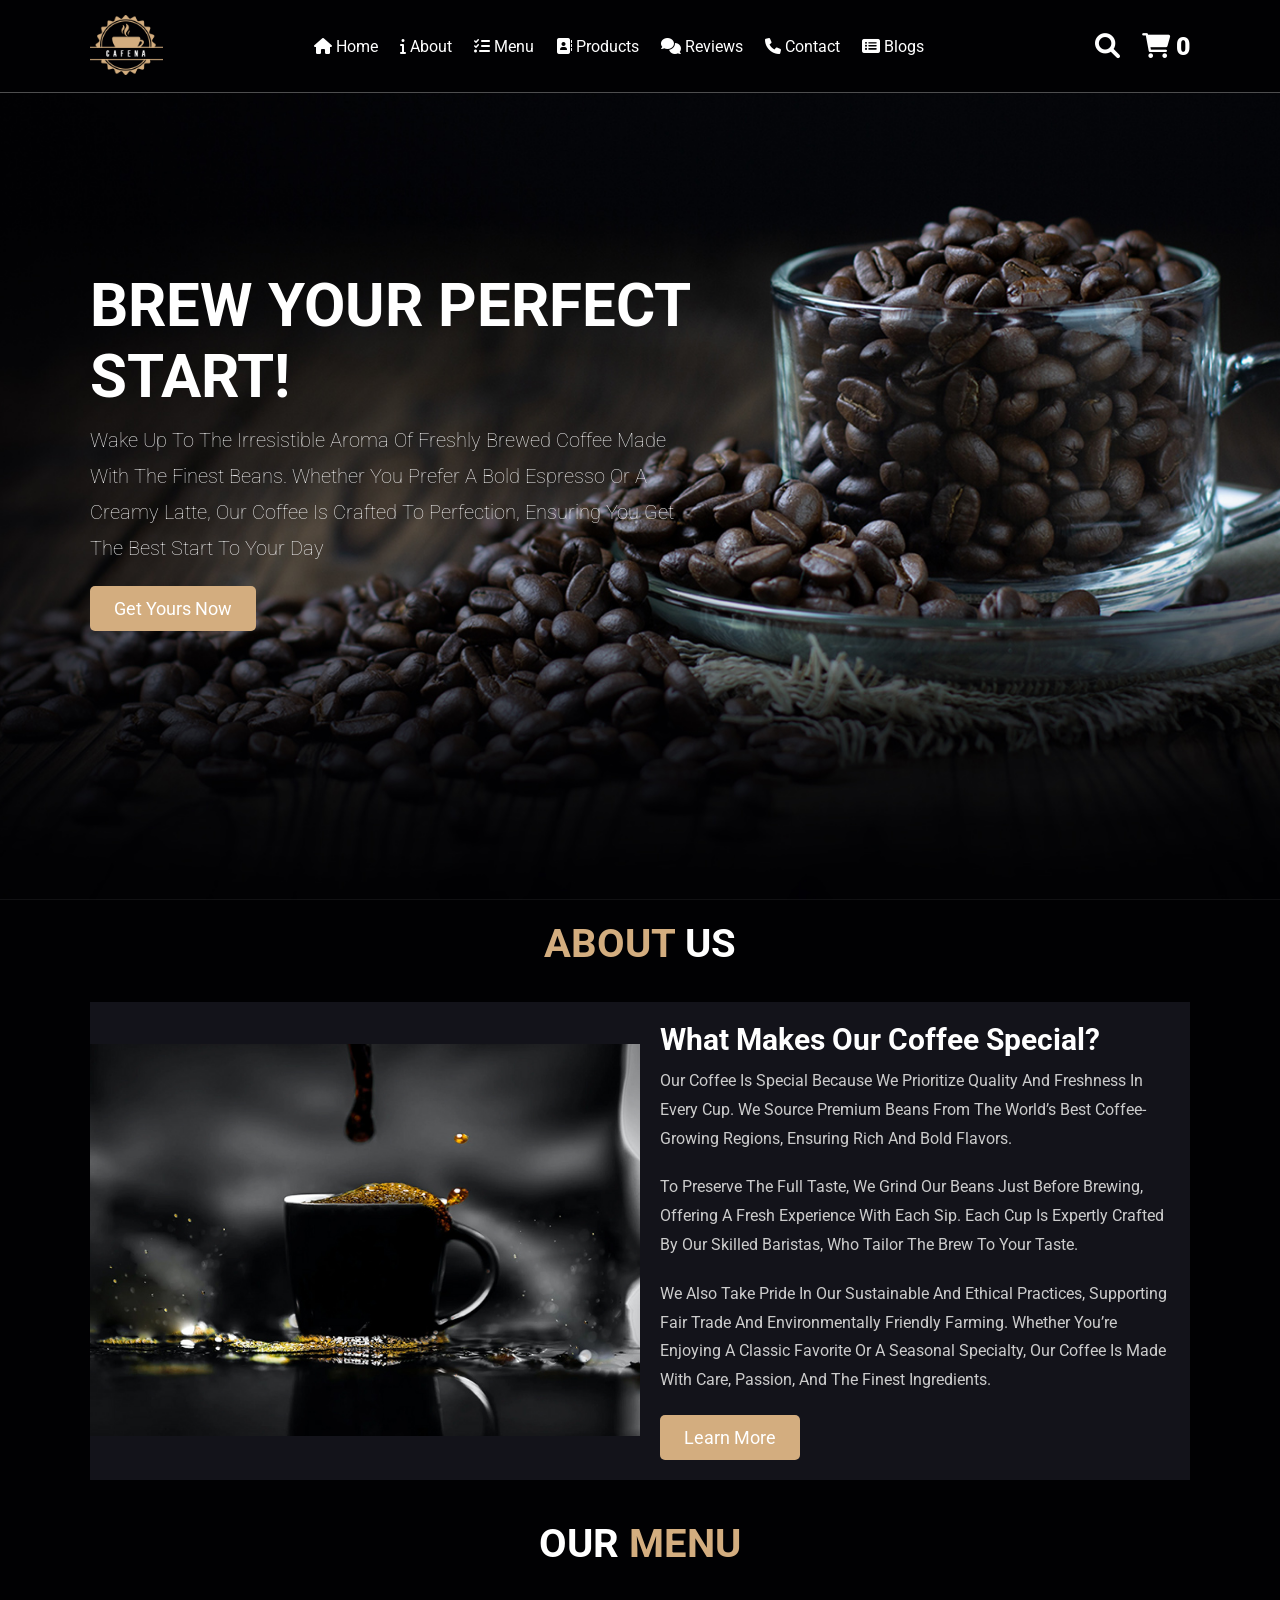
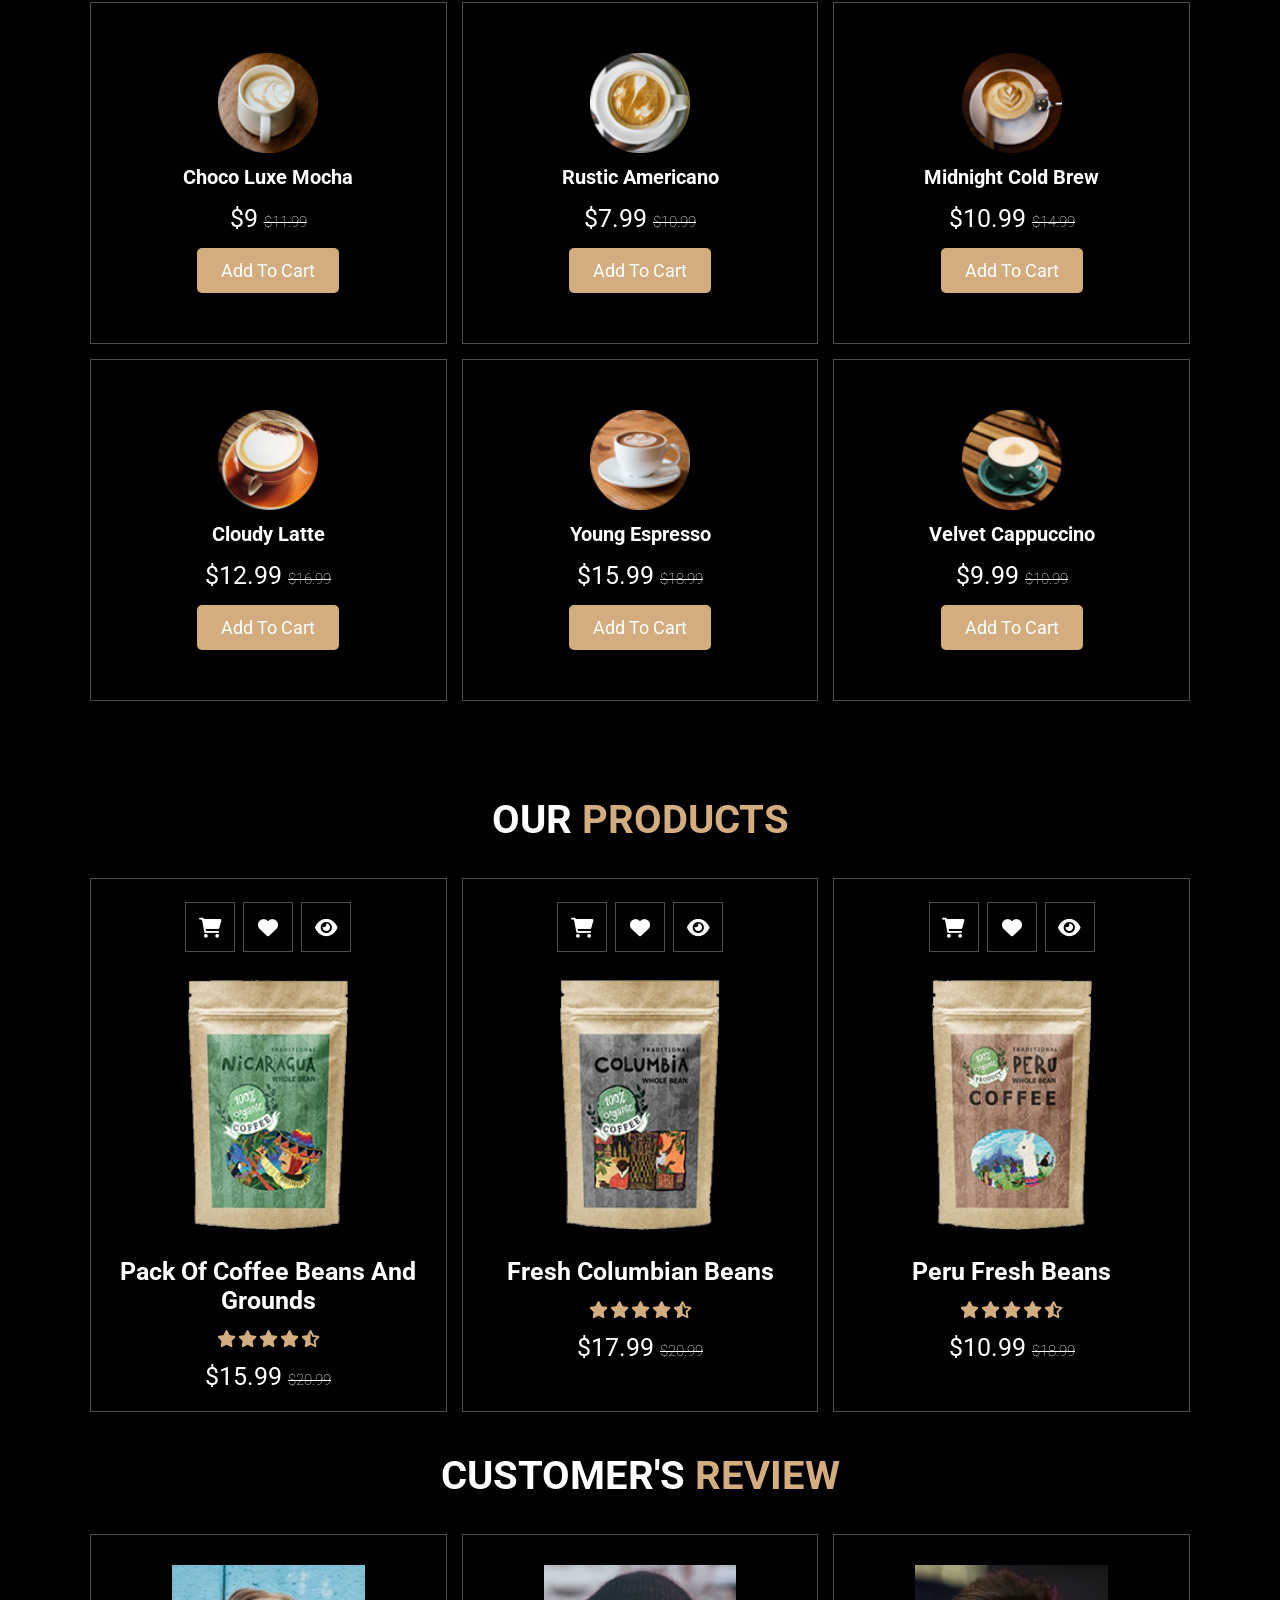
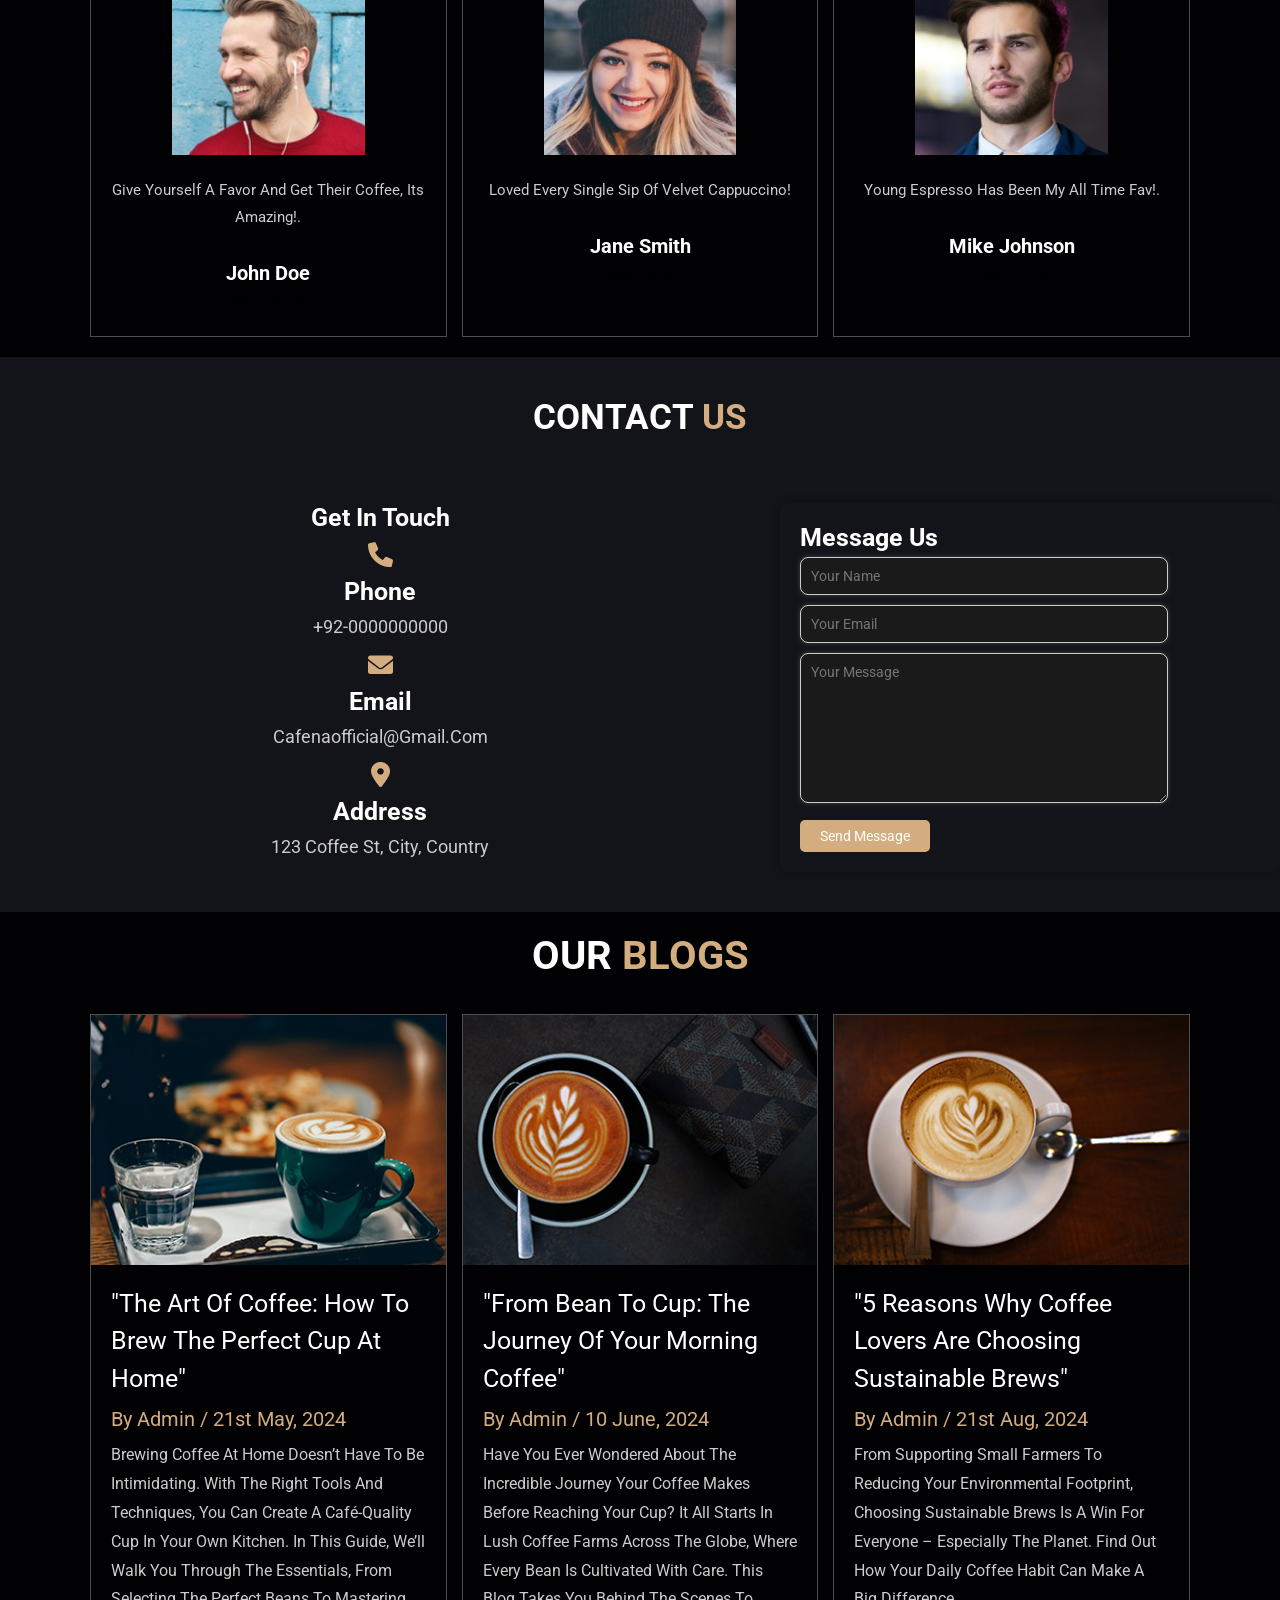
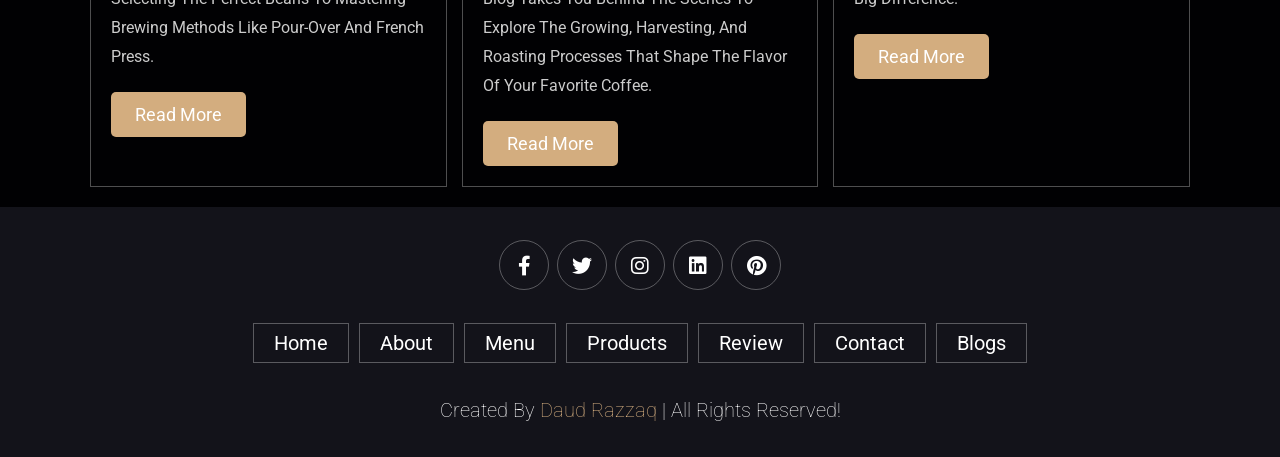
<file: Cafena Coffee Shop Website Code/index.html>
<!DOCTYPE html>
<html lang="en">
<head>
    <meta charset="UTF-8">
    <meta http-equiv="X-UA-Compatible" content="IE=edge">
    <meta name="viewport" content="width=device-width, initial-scale=1.0">
    <title>Coffee Shop Website Design</title>

    <!-- font awesome cdn link  -->
    <link rel="stylesheet" href="https://cdnjs.cloudflare.com/ajax/libs/font-awesome/5.15.4/css/all.min.css">
    <link rel="stylesheet" href="https://cdnjs.cloudflare.com/ajax/libs/font-awesome/6.0.0/css/all.min.css" integrity="sha512-9usAa10IRO0HhonpyAIVpjrylPvoDwiPUiKdWk5t3PyolY1cOd4DSE0Ga+ri4AuTroPR5aQvXU9xC6qOPnzFeg==" crossorigin="anonymous" referrerpolicy="no-referrer" />            
    <!-- custom css file link  -->
    <link rel="stylesheet" href="css/style.css">
</head>
<body>
    
<!-- header section starts  -->
<header class="header">
    <a href="#" class="logo">
        <img src="images/logo.png" alt="Coffee Shop Logo">
    </a>

    <nav class="navbar">
        <a href="#home"><i class='fa fa-home'></i> Home</a>
        <a href="#about"><i class='fa fa-info'></i> About</a>
        <a href="#menu"><i class='fa-solid fa-list-check'></i> Menu</a>
        <a href="#products"><i class='fa fa-address-book'></i> Products</a>
        <a href="#review"><i class='fa fa-comments'></i> Reviews</a>
        <a href="#contact"><i class='fa fa-phone'></i> Contact</a>
        <a href="#blogs"><i class='fa fa-list-alt'></i> Blogs</a>
    </nav>

    <div class="icons">
        <div class="fas fa-search" id="search-btn"></div>
        <div class="fas fa-shopping-cart" id="cart-btn">
            <span id="cart-count">0</span> <!-- Cart count -->
        </div>
        <div class="fas fa-bars" id="menu-btn"></div>
    </div>

    <div class="search-form">
        <input type="search" id="search-box" placeholder="Search here...">
        <label for="search-box" class="fas fa-search" id="search-btn"></label>
    </div>
    <div id="search-results" style="display: none;"></div>
    
    <div class="cart-items-container">
        <!-- Cart items will be dynamically added here -->
        <ul id="cart-items">
            <!-- Cart items will appear here dynamically -->
        </ul>
        <a href="#" class="btn" id="checkout-button">Checkout Now</a>
        <a href="#" id="clear-cart-button" class="btn">Clear Cart</a>

        <div id="checkout-message" class="checkout-message" style="margin-top: 10px;"></div>        <div id="undo-container" style="display: none;">
            <button class="btn undo-btn" onclick="undoLastAction()">Undo</button>
        </div>

    </div>

</header>

<!-- header section ends -->

<!-- Toast Notification -->
<div id="toast" style="display:none; position:fixed; font-size: 25px;bottom:20px; right:20px; background-color: #333; color: #fff; padding: 10px; border-radius: 5px;">
    Item added to cart!
</div>

<!-- home section starts  -->
<section class="home" id="home">
    <div class="content">
        <h3> Brew Your Perfect Start!</h3>
        <p>Wake up to the irresistible aroma of freshly brewed coffee made with the finest beans. Whether you prefer a bold espresso or a creamy latte, our coffee is crafted to perfection, ensuring you get the best start to your day</p>
        <a href="#" class="btn" onclick="scrollToMenu()">Get Yours Now</a>

<script>
    function scrollToMenu() {
        document.getElementById('menu').scrollIntoView({ behavior: 'smooth' });
    }
</script>
    </div>
</section>

<!-- home section ends -->

<!-- about section starts  -->

<section class="about" id="about">
    <h1 class="heading"> <span>About</span> Us </h1>
    <div class="row">
        <div class="image">
            <img src="images/about-img.jpeg" alt="About Us Image">
        </div>
        <div class="content">
            <h3>What Makes Our Coffee Special?</h3>
            <p>Our coffee is special because we prioritize quality and freshness in every cup. We source premium beans from the world’s best coffee-growing regions, ensuring rich and bold flavors.</p>
            <p>To preserve the full taste, we grind our beans just before brewing, offering a fresh experience with each sip. Each cup is expertly crafted by our skilled baristas, who tailor the brew to your taste.</p>
            <p>We also take pride in our sustainable and ethical practices, supporting fair trade and environmentally friendly farming. Whether you’re enjoying a classic favorite or a seasonal specialty, our coffee is made with care, passion, and the finest ingredients. </p>
            <a href="about.html" class="btn" onclick="window.location.href='about.html'; return false;">Learn More</a>
        </div>
    </div>
</section>

<!-- about section ends -->

<!-- menu section starts  -->

<section class="menu" id="menu">
    <h1 class="heading"> Our <span>Menu</span> </h1>

    <div class="box-container">
        <div class="box" id="choco-luxe-mocha">
            <img src="images/menu-1.png" alt="Choco Luxe Mocha">
            <h3>Choco Luxe Mocha</h3>
            <div class="price">$9 <span>$11.99</span></div>
            <a href="#" class="btn" onclick="addItemToCart('Choco Luxe Mocha', 9)">Add to Cart</a>
        </div>
    
        <div class="box" id="rustic-americano">
            <img src="images/menu-2.png" alt="Rustic Americano">
            <h3>Rustic Americano</h3>
            <div class="price">$7.99 <span>$10.99</span></div>
            <a href="#" class="btn" onclick="addItemToCart('Rustic Americano', 7.99)">Add to Cart</a>
        </div>
    
        <div class="box" id="midnight-cold-brew">
            <img src="images/menu-3.png" alt="Midnight Cold Brew">
            <h3>Midnight Cold Brew</h3>
            <div class="price">$10.99 <span>$14.99</span></div>
            <a href="#" class="btn" onclick="addItemToCart('Midnight Cold Brew', 10.99)">Add to Cart</a>
        </div>
    
        <div class="box" id="cloudy-latte">
            <img src="images/menu-4.png" alt="Cloudy Latte">
            <h3>Cloudy Latte</h3>
            <div class="price">$12.99 <span>$16.99</span></div>
            <a href="#" class="btn" onclick="addItemToCart('Cloudy Latte', 12.99)">Add to Cart</a>
        </div>
    
        <div class="box" id="young-espresso">
            <img src="images/menu-5.png" alt="Young Espresso">
            <h3>Young Espresso</h3>
            <div class="price">$15.99 <span>$18.99</span></div>
            <a href="#" class="btn" onclick="addItemToCart('Young Espresso', 15.99)">Add to Cart</a>
        </div>
    
        <div class="box" id="velvet-cappuccino">
            <img src="images/menu-6.png" alt="Velvet Cappuccino">
            <h3>Velvet Cappuccino</h3>
            <div class="price">$9.99 <span>$10.99</span></div>
            <a href="#" class="btn" onclick="addItemToCart('Velvet Cappuccino', 9.99)">Add to Cart</a>
        </div>
    
    </div>

    <!-- Cart Display in the Header -->
    <div id="cart-container">
        <h3>Cart:</h3>
        <ul id="cart-items">
            <!-- Cart items will appear here -->
        </ul>
        <div>Total: $<span id="totalPrice">0</span></div>
    </div>
</section>



<!-- menu section ends -->
<section class="products" id="products">
    <h1 class="heading"> Our <span>Products</span> </h1>
    <div class="box-container">
        <div class="box">
            <div class="icons">
                <a href="#" class="fas fa-shopping-cart"></a>
                <a href="#" class="fas fa-heart"></a>
                <a href="#" class="fas fa-eye"></a>
            </div>
            <div class="image">
                <img src="images/product-1.png" alt="Product 1">
            </div>
            <div class="content">
                <h3>Pack Of Coffee Beans and Grounds</h3>
                <div class="stars">
                    <i class="fas fa-star"></i>
                    <i class="fas fa-star"></i>
                    <i class="fas fa-star"></i>
                    <i class="fas fa-star"></i>
                    <i class="fas fa-star-half-alt"></i>
                </div>
                <div class="price">$15.99 <span>$20.99</span></div>
            </div>
        </div>

        <div class="box">
            <div class="icons">
                <a href="#" class="fas fa-shopping-cart"></a>
                <a href="#" class="fas fa-heart"></a>
                <a href="#" class="fas fa-eye"></a>
            </div>
            <div class="image">
                <img src="images/product-2.png" alt="Product 2">
            </div>
            <div class="content">
                <h3>Fresh Columbian Beans</h3>
                <div class="stars">
                    <i class="fas fa-star"></i>
                    <i class="fas fa-star"></i>
                    <i class="fas fa-star"></i>
                    <i class="fas fa-star"></i>
                    <i class="fas fa-star-half-alt"></i>
                </div>
                <div class="price">$17.99 <span>$20.99</span></div>
            </div>
        </div>

        <div class="box">
            <div class="icons">
                <a href="#" class="fas fa-shopping-cart"></a>
                <a href="#" class="fas fa-heart"></a>
                <a href="#" class="fas fa-eye"></a>
            </div>
            <div class="image">
                <img src="images/product-3.png" alt="Product 3">
            </div>
            <div class="content">
                <h3>Peru Fresh Beans</h3>
                <div class="stars">
                    <i class="fas fa-star"></i>
                    <i class="fas fa-star"></i>
                    <i class="fas fa-star"></i>
                    <i class="fas fa-star"></i>
                    <i class="fas fa-star-half-alt"></i>
                </div>
                <div class="price">$10.99 <span>$18.99</span></div>
            </div>
        </div>
    </div>
</section>
<!-- products section ends -->


<!-- review section starts  -->
<!-- review section starts  -->
<section class="review" id="review">
    <h1 class="heading"> Customer's <span>Review</span> </h1>
    <div class="box-container">
        <div class="box">
            <img src="images/pic-1.png" alt="Customer 1">
            <p>Give yourself a favor and get their coffee, Its amazing!.</p>
            <h3>John Doe</h3>
            <span>Happy Customer</span>
        </div>

        <div class="box">
            <img src="images/pic-2.png" alt="Customer 2">
            <p>Loved every single sip of Velvet Cappuccino!</p>
            <h3>Jane Smith</h3>
            <span>Happy Customer</span>
        </div>

        <div class="box">
            <img src="images/pic-3.png" alt="Customer 3">
            <p>Young Espresso has been my all time fav!.</p>
            <h3>Mike Johnson</h3>
            <span>Happy Customer</span>
        </div>
    </div>
</section>
<!-- review section ends -->

<!-- contact section starts -->
<section class="contact" id="contact">
    <h1 class="heading"> Contact <span>Us</span> </h1>
    <div class="row">
        <div class="info">
            <h3>Get in Touch</h3>
            
            <div class="box">
                <i class="fas fa-phone"></i>
                <h3>Phone</h3>
                <p>+92-0000000000</p>
            </div>
            <div class="box">
                <i class="fas fa-envelope"></i>
                <h3>Email</h3>
                <p>Cafenaofficial@gmail.com</p>
            </div>
            <div class="box">
                <i class="fas fa-map-marker-alt"></i>
                <h3>Address</h3>
                <p>123 Coffee St, City, Country</p>
            </div>
        </div>

        <form id="contactForm" action="">
            <h3>Message Us</h3>
            <input type="text" placeholder="Your Name" class="box" required>
            <input type="email" placeholder="Your Email" class="box" required>
            <textarea placeholder="Your Message" class="box" required></textarea>
            <input type="submit" value="Send Message" class="btn">
            <!-- Placeholder for confirmation message -->
        <p id="confirmationMessage" style="display: none;"></p>
        </form>
        
</section>
<!-- contact section ends -->

<!-- blogs section starts  -->

<section class="blogs" id="blogs">

    <h1 class="heading"> our <span>blogs</span> </h1>

    <div class="box-container">

        <div class="box">
            <div class="image">
                <img src="images/blog-1.jpeg" alt="error-message">
            </div>
            <div class="content">
                <a href="#" class="title">"The Art of Coffee: How to Brew the Perfect Cup at Home"</a>
                <span>by admin / 21st may, 2024</span>
                <p>Brewing coffee at home doesn’t have to be intimidating. With the right tools and techniques, you can create a café-quality cup in your own kitchen. In this guide, we’ll walk you through the essentials, from selecting the perfect beans to mastering brewing methods like pour-over and French press.</p>
                <a href="#" class="btn">read more</a>
            </div>
        </div>

        <div class="box">
            <div class="image">
                <img src="images/blog-2.jpeg" alt="error-message">
            </div>
            <div class="content">
                <a href="#" class="title">"From Bean to Cup: The Journey of Your Morning Coffee"</a>
                <span>by admin / 10 june, 2024</span>
                <p>Have you ever wondered about the incredible journey your coffee makes before reaching your cup? It all starts in lush coffee farms across the globe, where every bean is cultivated with care. This blog takes you behind the scenes to explore the growing, harvesting, and roasting processes that shape the flavor of your favorite coffee.</p>
                <a href="#" class="btn">read more</a>
            </div>
        </div>

        <div class="box">
            <div class="image">
                <img src="images/blog-3.jpeg" alt="error-message">
            </div>
            <div class="content">
                <a href="#" class="title">"5 Reasons Why Coffee Lovers Are Choosing Sustainable Brews"</a>
                <span>by admin / 21st Aug, 2024</span>
                <p>From supporting small farmers to reducing your environmental footprint, choosing sustainable brews is a win for everyone – especially the planet. Find out how your daily coffee habit can make a big difference.</p>
                <a href="#" class="btn">read more</a>
            </div>
        </div>

    </div>

</section>

<!-- blogs section ends -->

<!-- footer section starts  -->

<section class="footer">

    <div class="share">
        <a href="#" class="fab fa-facebook-f"></a>
        <a href="#" class="fab fa-twitter"></a>
        <a href="#" class="fab fa-instagram"></a>
        <a href="#" class="fab fa-linkedin"></a>
        <a href="#" class="fab fa-pinterest"></a>
    </div>

    <div class="links">
        <a href="#">home</a>
        <a href="#">about</a>
        <a href="#">menu</a>
        <a href="#">products</a>
        <a href="#">review</a>
        <a href="#">contact</a>
        <a href="#">blogs</a>
    </div>

        <div class="credit"> Created by <span>Daud Razzaq</span> | All rights reserved! </div>
    </footer>
    <!-- footer section ends -->
    
    <script src="js/script.js"></script>
</body>
    </html>

















    <script src="js/script.js"></script>
    <script>
       // Initialize an empty cart if no data exists in localStorage
let cart = JSON.parse(localStorage.getItem('cart')) || [];
let totalPrice = parseFloat(localStorage.getItem('totalPrice')) || 0;

// Variable to store the last added item
let lastAddedItem = null; 

// Function to add item to the cart
function addItemToCart(itemName, itemPrice) {
    var userConfirmed = window.confirm('Do you wish to add this item to the cart?');

    if (userConfirmed) {
        // Add the item to the cart array
        cart.push({ name: itemName, price: itemPrice });
        totalPrice += itemPrice; // Add the price to the total price

        // Store the last added item
        lastAddedItem = { name: itemName, price: itemPrice };

        // Save updated cart and totalPrice in localStorage
        localStorage.setItem('cart', JSON.stringify(cart));
        localStorage.setItem('totalPrice', totalPrice);

        // Update the cart display
        updateCartDisplay();

        // Show toast notification
        showToast('Item added to cart!');

        // Show Undo option
        showUndoOption();
    } else {
        console.log('Item not added to cart.');
    }
}

function undoLastAction() {
    if (lastAddedItem) {
        // Remove the last added item from the cart
        cart.pop(); // Remove the last item
        totalPrice -= lastAddedItem.price; // Subtract the price from total

        // Clear the last added item
        lastAddedItem = null;

        // Update localStorage
        localStorage.setItem('cart', JSON.stringify(cart));
        localStorage.setItem('totalPrice', totalPrice);

        // Update the cart display
        updateCartDisplay();

        alert('Last action undone.');
    }
}

function showUndoOption() {
    const undoContainer = document.getElementById('undo-container');
    undoContainer.style.display = 'block';

    // Hide the undo option after a few seconds
    setTimeout(() => {
        undoContainer.style.display = 'none';
    }, 5000); // Show for 5 seconds
}

// Function to update the cart display in the header
function updateCartDisplay() {
    let cartItemsList = document.getElementById('cart-items');
    let totalPriceElement = document.getElementById('totalPrice');
    let cartCountElement = document.getElementById('cart-count'); // Get the cart count element
    
    // Clear previous items
    cartItemsList.innerHTML = '';

    // Add each item in the cart to the display
    cart.forEach(item => {
        let listItem = document.createElement('li');
        listItem.textContent = `${item.name} - $${item.price}`;
        cartItemsList.appendChild(listItem);
    });

    // Update the total price
    totalPriceElement.textContent = totalPrice.toFixed(2);

    // Update the cart count
    cartCountElement.textContent = cart.length; // Update the cart count
}

// Function to show toast notification
function showToast(message) {
    const toast = document.getElementById('toast');
    toast.textContent = message; // Set dynamic message
    toast.style.display = 'block';

    // Hide toast after 3 seconds
    setTimeout(() => {
        toast.style.display = 'none';
    }, 3000);
}

// Function to handle Checkout button click
function handleCheckout() {
    if (cart.length === 0) {
        alert('Your cart is empty. Please add items to the cart.');
    } else {
        // Calculate total price for checkout
        let checkoutTotal = cart.reduce((sum, item) => sum + item.price, 0);
        
        // Update the cart display with checkout information
        const checkoutMessage = `Your total is: $${checkoutTotal.toFixed(2)}`;
        document.getElementById('checkout-message').textContent = checkoutMessage;

console.log('Checkout total:', checkoutTotal.toFixed(2));
}
}

// Function to clear the cart
function clearCart() {
// Empty the cart array and reset total price
cart = [];
totalPrice = 0;

// Update localStorage
localStorage.setItem('cart', JSON.stringify(cart));
localStorage.setItem('totalPrice', totalPrice);

// Update the UI
updateCartDisplay();
resetCheckout(); // Reset the checkout message
alert('Your cart has been cleared.');
}

// Function to reset the checkout message
function resetCheckout() {
document.getElementById('checkout-message').textContent = 'Your total is: $0.00'; // Reset the checkout message
}

// Call updateCartDisplay on page load to show cart items from localStorage
window.onload = updateCartDisplay;

// Bind the checkout function to the button
document.getElementById('checkout-button').addEventListener('click', handleCheckout);

// Bind the clear cart functionality to the clear cart button
document.getElementById('clear-cart-button').addEventListener('click', clearCart);
        
        </script>
        
<script>
    function validateEmail() {
      var emailInput = document.getElementById("signupemail");
      var emailValue = emailInput.value.trim();
      var emailPattern = /^[^\s@]+@[^\s@]+\.[^\s@]+$/;

      if (emailPattern.test(emailValue)) {
        emailInput.classList.remove("error");
        emailInput.classList.add("success");
        document.getElementById("email-error").textContent = "";
      } else {
        emailInput.classList.remove("success");
        emailInput.classList.add("error");
        document.getElementById("email-error").textContent = "Invalid email format.";
      }
    }

    function validatePhone() {
        var phoneInput = document.getElementById("phone");
        var phoneValue = phoneInput.value.trim();
        var phonePattern = /^03\d{9}$/; // Regular expression for Pakistani phone number pattern

        if (phonePattern.test(phoneValue)) {
            phoneInput.classList.remove("error");
            document.getElementById("phone-error").textContent = "";
        } else {
            phoneInput.classList.add("error");
            document.getElementById("phone-error").textContent = "Invalid phone number format (11 digits required, starting with '03').";
        }
    }</script>


</body>
</html>
</file>
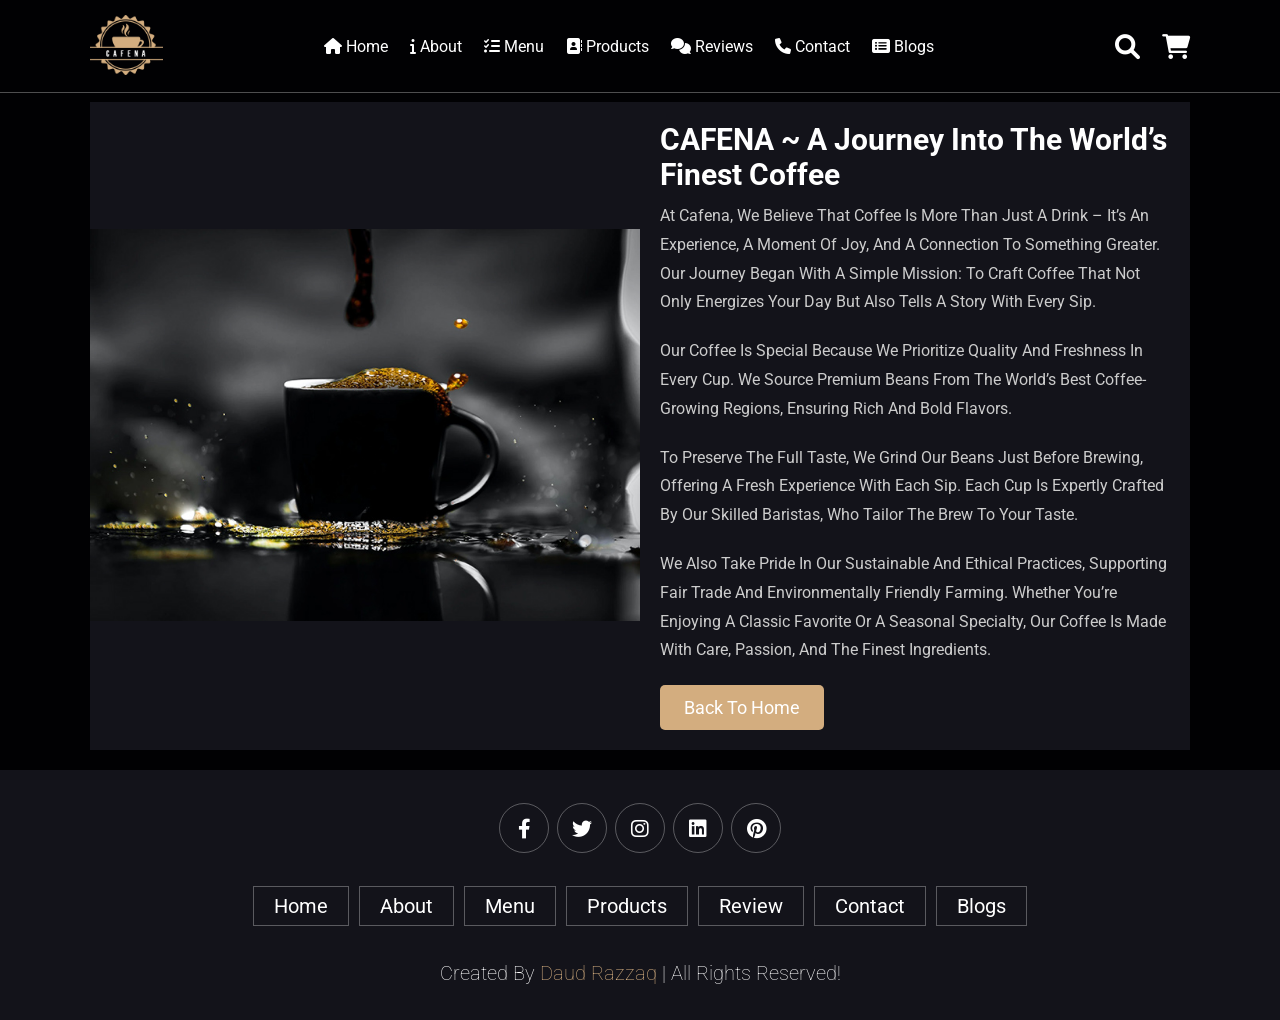
<file: Cafena Coffee Shop Website Code/about.html>
<!DOCTYPE html>
<html lang="en">
<head>
  
   
            <meta charset="UTF-8">
            <meta name="viewport" content="width=device-width, initial-scale=1.0">
            <title>What Makes Our Coffee Special - Learn More</title>
    
        <!-- font awesome cdn link  -->
        <link rel="stylesheet" href="https://cdnjs.cloudflare.com/ajax/libs/font-awesome/5.15.4/css/all.min.css">
        <link rel="stylesheet" href="https://cdnjs.cloudflare.com/ajax/libs/font-awesome/6.0.0/css/all.min.css" integrity="sha512-9usAa10IRO0HhonpyAIVpjrylPvoDwiPUiKdWk5t3PyolY1cOd4DSE0Ga+ri4AuTroPR5aQvXU9xC6qOPnzFeg==" crossorigin="anonymous" referrerpolicy="no-referrer" />            
        <!-- custom css file link  -->
        <link rel="stylesheet" href="css/style.css">

</head>
<body>
    <!-- Include header for consistency -->
    <!-- header section starts  -->
<header class="header">
    <a href="#" class="logo">
        <img src="images/logo.png" alt="Coffee Shop Logo">
    </a>

    <nav class="navbar">
        <a href="#home"><i class='fa fa-home'></i> Home</a>
        <a href="#about"><i class='fa fa-info'></i> About</a>
        <a href="#menu"><i class='fa-solid fa-list-check'></i> Menu</a>
        <a href="#products"><i class='fa fa-address-book'></i> Products</a>
        <a href="#review"><i class='fa fa-comments'></i> Reviews</a>
        <a href="#contact"><i class='fa fa-phone'></i> Contact</a>
        <a href="#blogs"><i class='fa fa-list-alt'></i> Blogs</a>
    </nav>

    <div class="icons">
        <div class="fas fa-search" id="search-btn"></div>
        <div class="fas fa-shopping-cart" id="cart-btn"></div>
        <div class="fas fa-bars" id="menu-btn"></div>
    </div>

    <div class="search-form">
        <input type="search" id="search-box" placeholder="Search here...">
        <label for="search-box" class="fas fa-search"></label>
    </div>
    <div class="cart-items-container">
        <!-- Cart items will be dynamically added here -->
        <ul id="cart-items">
            <!-- Cart items will appear here dynamically -->
        </ul>
        <a href="#" class="btn" id="checkout-button">Checkout Now</a>
        <a href="#" id="clear-cart-button" class="btn">Clear Cart</a>

    </div>

</header>

<!-- header section ends -->

<section class="about" id="about">
    <h1 class="heading"> <span>About</span> Us </h1>
    <div class="row">
        <div class="image">
            <img src="images/about-img.jpeg" alt="About Us Image">
        </div>
        <div class="content">
            <h3>CAFENA ~ A Journey Into the World’s Finest Coffee</h3>
            <P>At Cafena, we believe that coffee is more than just a drink – it’s an experience, a moment of joy, and a connection to something greater. Our journey began with a simple mission: to craft coffee that not only energizes your day but also tells a story with every sip.</P>
            <p>Our coffee is special because we prioritize quality and freshness in every cup. We source premium beans from the world’s best coffee-growing regions, ensuring rich and bold flavors.</p>
            <p>To preserve the full taste, we grind our beans just before brewing, offering a fresh experience with each sip. Each cup is expertly crafted by our skilled baristas, who tailor the brew to your taste.</p>
            <p>We also take pride in our sustainable and ethical practices, supporting fair trade and environmentally friendly farming. Whether you’re enjoying a classic favorite or a seasonal specialty, our coffee is made with care, passion, and the finest ingredients. </p>
            <a href="index.html" class="btn">Back to Home</a>
        </div>
    </div>
</section>
    <footer>
        <!-- footer section starts  -->

<section class="footer">

    <div class="share">
        <a href="#" class="fab fa-facebook-f"></a>
        <a href="#" class="fab fa-twitter"></a>
        <a href="#" class="fab fa-instagram"></a>
        <a href="#" class="fab fa-linkedin"></a>
        <a href="#" class="fab fa-pinterest"></a>
    </div>

    <div class="links">
        <a href="#">home</a>
        <a href="#">about</a>
        <a href="#">menu</a>
        <a href="#">products</a>
        <a href="#">review</a>
        <a href="#">contact</a>
        <a href="#">blogs</a>
    </div>

        <div class="credit"> Created by <span>Daud Razzaq</span> | All rights reserved! </div>
    </footer>
    <!-- footer section ends -->
    
</body>
</html>
<script src="js/script.js"></script>
</file>
<file: Cafena Coffee Shop Website Code/css/style.css>
@import url('https://fonts.googleapis.com/css2?family=Roboto:wght@100;300;400;500;700&display=swap');

:root{
    --main-color:#d3ad7f;
    --black:#13131a;
    --bg:#010103;
    --border:.1rem solid rgba(255,255,255,.3);
}

*{
    font-family: 'Roboto', sans-serif;
    margin:0; padding:0;
    box-sizing: border-box;
    outline: none; border:none;
    text-decoration: none;
    text-transform: capitalize;
    transition: .2s linear;
}

html{
    font-size: 62.5%;
    overflow-x: hidden;
    scroll-padding-top: 9rem;
    scroll-behavior: smooth;
}

html::-webkit-scrollbar{
    width: .8rem;
}

html::-webkit-scrollbar-track{
    background: transparent;
}

html::-webkit-scrollbar-thumb{
    background: #fff;
    border-radius: 5rem;
}

body{
    background: var(--bg);
}

section{
    padding:2rem 7%;
}

.heading{
    text-align: center;
    color:#fff;
    text-transform: uppercase;
    padding-bottom: 3.5rem;
    font-size: 4rem;
}

.heading span{
    color:var(--main-color);
    text-transform: uppercase;
}

.btn{
    margin-top: 1rem;
    display: inline-block;
    padding:.9rem 3rem;
    font-size: 1.7rem;
    color:#fff;
    background: var(--main-color);
    cursor: pointer;
}

.btn:hover{
    letter-spacing: .2rem;
}

.header{
    background: var(--bg);
    display: flex;
    align-items: center;
    justify-content: space-between;
    padding:1.5rem 7%;
    border-bottom: var(--border);
    position: fixed;
    top:0; left: 0; right: 0;
    z-index: 1000;
}

.header .logo img{
    height: 6rem;
}

.header .navbar a{
    margin:0 1rem;
    font-size: 1.6rem;
    color:#fff;
}

.header .navbar a:hover{
    color:var(--main-color);
    border-bottom: .1rem solid var(--main-color);
    padding-bottom: .5rem;
}

.header .icons div{
    color:#fff;
    cursor: pointer;
    font-size: 2.5rem;
    margin-left: 2rem;
}

.header .icons div:hover{
    color:var(--main-color);
}

#menu-btn{
    display: none;
}

.header .search-form{
    position: absolute;
    top:115%; right: 7%;
    background: #fff;
    width: 50rem;
    height: 5rem;
    display: flex;
    align-items: center;
    transform: scaleY(0);
    transform-origin: top;
}

.header .search-form.active{
    transform: scaleY(1);
}

.header .search-form input{
    height: 100%;
    width: 100%;
    font-size: 1.6rem;
    color:var(--black);
    padding:1rem;
    text-transform: none;
}

.header .search-form label{
    cursor: pointer;
    font-size: 2.2rem;
    margin-right: 1.5rem;
    color:var(--black);
}

.header .search-form label:hover{
    color:var(--main-color);
}

.header .cart-items-container{
    position: absolute;
    top:100%; right: -100%;
    height: calc(100vh - 9.5rem);
    width: 35rem;
    background: #fff;
    padding:0 1.5rem;
}

.header .cart-items-container.active{
    right: 0;
}

.header .cart-items-container .cart-item{
    position: relative;
    margin:2rem 0;
    display: flex;
    align-items: center;
    gap:1.5rem;
}

.header .cart-items-container .cart-item .fa-times{
    position: absolute;
    top:1rem; right: 1rem;
    font-size: 2rem;
    cursor: pointer;
    color: var(--black);
}

.header .cart-items-container .cart-item .fa-times:hover{
    color:var(--main-color);
}

.header .cart-items-container .cart-item img{
    height: 7rem;
}

.header .cart-items-container .cart-item .content h3{
    font-size: 2rem;
    color:var(--black);
    padding-bottom: .5rem;
}

.header .cart-items-container .cart-item .content .price{
    font-size: 1.5rem;
    color:var(--main-color);
}

.header .cart-items-container .btn{
    width: 100%;
    text-align: center;
}

.home{
    min-height: 100vh;
    display: flex;
    align-items: center;
    background:url(../images/home-img.jpeg) no-repeat;
    background-size: cover;
    background-position: center;
}

.home .content{
    max-width: 60rem;
}

.home .content h3{
    font-size: 6rem;
    text-transform: uppercase;
    color:#fff;
}

.home .content p{
    font-size: 2rem;
    font-weight: lighter;
    line-height: 1.8;
    padding:1rem 0;
    color:#eee;
}

.about .row{
    display: flex;
    align-items: center;
    background:var(--black);
    flex-wrap: wrap;
}

.about .row .image{
    flex:1 1 45rem;
}

.about .row .image img{
    width: 100%;
}
.about .row .content{
    flex:1 1 45rem;
    padding:2rem;
}

.about .row .content h3{
    font-size: 3rem;
    color:#fff;
}

.about .row .content p{
    font-size: 1.6rem;
    color:#ccc;
    padding:1rem 0;
    line-height: 1.8;
}

.menu .box-container{
    display: grid;
    grid-template-columns: repeat(auto-fit, minmax(30rem, 1fr));
    gap:1.5rem;
}
.error-message {
    color: red;
    font-size: 14px;
    margin-top: 5px;
  }
.menu .box-container .box{
    padding:5rem;
    text-align: center;
    border:var(--border);    
}

.menu .box-container .box img{
    height: 10rem;
}

.menu .box-container .box h3{
    color: #fff;
    font-size: 2rem;
    padding:1rem 0;
}

.menu .box-container .box .price{
    color: #fff;
    font-size: 2.5rem;
    padding:.5rem 0;
}

.menu .box-container .box .price span{
    font-size: 1.5rem;
    text-decoration: line-through;
    font-weight: lighter;
}

.menu .box-container .box:hover{
    background:#fff;
}

.menu .box-container .box:hover > *{
    color:var(--black);
}

.products .box-container{
    display: grid;
    grid-template-columns: repeat(auto-fit, minmax(30rem, 1fr));
    gap:1.5rem;
}

.products .box-container .box{
    text-align: center;
    border:var(--border);
    padding: 2rem;
}

.products .box-container .box .icons a{
    height: 5rem;
    width: 5rem;
    line-height: 5rem;
    font-size: 2rem;
    border:var(--border);
    color:#fff;
    margin:.3rem;
}

.products .box-container .box .icons a:hover{
    background:var(--main-color);
}

.products .box-container .box .image{
    padding: 2.5rem 0;
}

.products .box-container .box .image img{
    height: 25rem;
}

.products .box-container .box .content h3{
    color:#fff;
    font-size: 2.5rem;
}

.products .box-container .box .content .stars{
    padding: 1.5rem;
}

.products .box-container .box .content .stars i{
    font-size: 1.7rem;
    color: var(--main-color);
}

.products .box-container .box .content .price{
    color:#fff;
    font-size: 2.5rem;
}

.products .box-container .box .content .price span{
    text-decoration: line-through;
    font-weight: lighter;
    font-size: 1.5rem;
}

.review .box-container{
    display: grid;
    grid-template-columns: repeat(auto-fit, minmax(30rem, 1fr));
    gap:1.5rem;
}

.review .box-container .box{
    border:var(--border);
    text-align: center;
    padding:3rem 2rem;
}

.review .box-container .box p{
    font-size: 1.5rem;
    line-height: 1.8;
    color:#ccc;
    padding:2rem 0;
}

.review .box-container .box .user{
    height: 7rem;
    width: 7rem;
    border-radius: 50%;
    object-fit: cover;
}

.review .box-container .box h3{
    padding:1rem 0;
    font-size: 2rem;
    color:#fff;
}

.review .box-container .box .stars i{
    font-size: 1.5rem;
    color:var(--main-color);
}
.contact {
    background: var(--black);
    padding: 4rem 0;
    color: #fff;
}

.contact .heading {
    text-align: center;
    font-size: 3.5rem;
    margin-bottom: 3rem;
}

.contact .heading span {
    color: var(--main-color);
}

.contact .row {
    display: flex;
    justify-content: space-between;
    flex-wrap: wrap;
    gap: 2rem;
}

.contact .info {
    flex: 1 1 45%;
    text-align: center;
}

.contact .info h3 {
    font-size: 2.5rem;
    margin-bottom: 1rem;
}

.contact .info .box {
    margin-bottom: 1.5rem;
    font-size: 1.8rem;
    text-align: center;
}

.contact .info .box i {
    font-size: 2.5rem;
    color: var(--main-color);
    margin-bottom: 1rem;
}

.contact .info .box p {
    color: #ccc;
}

.contact form {
    flex: 1 1 45%;
    padding: 2rem;
    background: var(--black);
    border-radius: 8px;
    box-shadow: 0 0 10px rgba(0, 0, 0, 0.3);
    max-width: 500px; /* Limit form width */
    margin: 0 auto; /* Center align */
}

.contact form h3 {
    font-size: 2.5rem;
    margin-bottom: 2rem;
    text-align: left; /* Already centers the text */
    margin: 0 auto; /* Centers it horizontally */
    display: block; /* Ensures it's treated like a block element */
}

.contact form .inputBox {
    display: flex;
    flex-direction: column;
    margin-bottom: 1.5rem;
}

.contact form input.box,
.contact form textarea.box {
    width: 80%; /* Adjust the width to make it less oversized */
    max-width: 400px; /* Limit max-width */
    padding: 1rem; /* Reduced padding */
    font-size: 1.4rem; /* Slightly smaller font */
    margin: 0.5rem auto; /* Center align the input fields */
    border-radius: 8px;
    border: 1px solid #ccc; /* Consistent border color */
    background: #1a1a1a; /* Solid background color */
    color: #fff;
    box-shadow: 0 0 5px rgba(255, 255, 255, 0.2); /* Slight shadow effect */
}

.contact form input.box:focus,
.contact form textarea.box:focus {
    border-color: var(--main-color); /* Highlight border on focus */
    outline: none;
    box-shadow: 0 0 5px var(--main-color); /* Focus effect with shadow */
}

.contact form textarea {
    min-height: 150px;
    padding: 1rem; /* Reduced padding */
    font-size: 1.4rem; /* Consistent font size */
    margin: 0.5rem auto; /* Center align */
    border-radius: 8px;
    border: 1px solid #ccc;
    background: #1a1a1a;
    color: #fff;
    box-shadow: 0 0 5px rgba(255, 255, 255, 0.2); /* Adding slight shadow */
}

.contact form .btn {
    display: inline-block;
    padding: 0.8rem 2rem; /* Reduced padding for smaller button */
    font-size: 1.4rem; /* Smaller font size */
    background: var(--main-color);
    color: #fff;
    border-radius: 5px;
    text-align: center;
    margin-top: 1rem;
    cursor: pointer;
    transition: 0.3s;
}

.contact form .btn:hover {
    background: #c9a55d;
}

.contact form #confirmationMessage {
    font-size: 1.5rem; /* Larger font for better visibility */
    color: var(--main-color);
    text-align: left;
    margin-top: 1.5rem;
    display: none; /* Initially hidden */
}


.blogs .box-container{
    display: grid;
    grid-template-columns: repeat(auto-fit, minmax(30rem, 1fr));
    gap:1.5rem;
}

.blogs .box-container .box{
    border:var(--border);    
}

.blogs .box-container .box .image{
    height: 25rem;
    overflow:hidden;
    width: 100%;
}

.blogs .box-container .box .image img{
    height: 100%;
    object-fit: cover;
    width: 100%;
}

.blogs .box-container .box:hover .image img{
    transform: scale(1.2);
}

.blogs .box-container .box .content{
    padding:2rem;
}

.blogs .box-container .box .content .title{
    font-size: 2.5rem;
    line-height: 1.5;
    color:#fff;
}

.blogs .box-container .box .content .title:hover{
    color:var(--main-color);
}

.blogs .box-container .box .content span{
    color:var(--main-color);
    display: block;
    padding-top: 1rem;
    font-size: 2rem;
}

.blogs .box-container .box .content p{
    font-size: 1.6rem;
    line-height: 1.8;
    color:#ccc;
    padding:1rem 0;
}

.footer{
    background:var(--black);
    text-align: center;
}

.footer .share{
    padding:1rem 0;
}

.footer .share a{
    height: 5rem;
    width: 5rem;
    line-height: 5rem;
    font-size: 2rem;
    color:#fff;
    border:var(--border);
    margin:.3rem;
    border-radius: 50%;
}

.footer .share a:hover{
    background-color: var(--main-color);
}

.footer .links{
    display: flex;
    justify-content: center;
    flex-wrap: wrap;
    padding:2rem 0;
    gap:1rem;
}

.footer .links a{
    padding:.7rem 2rem;
    color:#fff;
    border:var(--border);
    font-size: 2rem;
}

.footer .links a:hover{
    background:var(--main-color);
}

.footer .credit{
    font-size: 2rem;
    color:#fff;
    font-weight: lighter;
    padding:1.5rem;
}

.footer .credit span{
    color:var(--main-color);
}













/* media queries  */
@media (max-width:991px){

    html{
        font-size: 55%;
    }

    .header{
        padding:1.5rem 2rem;
    }

    section{
        padding:2rem;
    }

}

@media (max-width:768px){

    #menu-btn{
        display: inline-block;
    }

    .header .navbar{
        position: absolute;
        top:100%; right: -100%;
        background: #fff;
        width: 30rem;
        height: calc(100vh - 9.5rem);
    }

    .header .navbar.active{
        right:0;
    }

    .header .navbar a{
        color:var(--black);
        display: block;
        margin:1.5rem;
        padding:.5rem;
        font-size: 2rem;
    }

    .header .search-form{
        width: 90%;
        right: 2rem;
    }

    .home{
        background-position: left;
        justify-content: center;
        text-align: center;
    }

    .home .content h3{
        font-size: 4.5rem;
    }

    .home .content p{
        font-size: 1.5rem;
    }

}

@media (max-width:450px){

    html{
        font-size: 50%;
    }

}
/* Toast Notification Styles */

#toast {
    display: none; /* Hidden by default */
    position: fixed;
    bottom: 20px;
    right: 20px;
    background-color: #333;
    color: #fff;
    padding: 15px;
    border-radius: 5px;
    box-shadow: 0 2px 10px rgba(0, 0, 0, 0.2);
    z-index: 1000; /* Ensure it appears above other content */
    transition: opacity 0.5s ease;
}
/* Ensure the cart items list looks consistent with your layout */
#cart-items {
    font-size: 16px; /* Adjust font size */
    font-family: Arial, sans-serif; /* Choose a consistent font */
    color: #333; /* Set text color */
    list-style-type: none; /* Remove default list bullets */
    padding: 10px;
    margin: 0;
}

/* Style each individual cart item */
#cart-items li {
    font-size: 16px; /* Adjust font size here */
    font-weight: normal; /* Ensure the font weight is consistent */
    margin-bottom: 8px; /* Space between items */
    padding: 5px 0; /* Adjust padding for better spacing */
    color: #444; /* Set text color */
}

/* For the total price display */
#totalPrice {
    font-size: 18px; /* Make total price larger for emphasis */
    font-weight: bold;
    color: #000;
}
#search-results {
    position: absolute;
    background: #fff;
    border: 1px solid #ccc;
    width: calc(100% - 20px);
    max-height: 200px;
    overflow-y: auto;
    z-index: 100;
    box-shadow: 0 4px 8px rgba(0, 0, 0, 0.1);
    padding: 10px;
    margin-top: 5px;
}

#search-results div {
    cursor: pointer;
    font-size: 14px;
    padding: 5px;
    border-bottom: 1px solid #eee;
}

#search-results div:hover {
    background: #f0f0f0;
}

.search-form {
    position: relative; /* Ensures results align with search box */
}
.checkout-message {
    background-color: #08336a; /* Green background */
    color: white; /* White text */
    padding: 15px; /* Padding around the text */
    border-radius: 5px; /* Rounded corners */
    font-size: 18px; /* Larger font size */
    font-weight: bold; /* Bold text */
    text-align: center; /* Center the text */
    margin-top: 20px; /* Space above the message */
    box-shadow: 0 4px 8px rgba(0, 0, 0, 0.2); /* Shadow effect */
    transition: transform 0.3s; /* Smooth transition for hover effect */
}

.checkout-message:hover {
    transform: scale(1.05); /* Slightly enlarge on hover */
}
/* General button styles */
.btn {
    padding: 12px 24px; /* Adjust padding for size */
    border: none;
    border-radius: 5px; /* Rounded corners */
    cursor: pointer;
    font-size: 18px; /* Font size */
    transition: background-color 0.3s, transform 0.3s; /* Smooth transition */
}

/* Undo Button Styles */
.undo-btn {
    background-color: #3e1515; /* Red color */
    color: white; /* Text color */
    font-weight: bold; /* Bold text */
    font-size: medium;
    width: 100px; /* Set a fixed width */
    border: 1px solid #420a0a; /* Optional: border for more emphasis */
}

.undo-btn:hover {
    background-color: #5b2727; /* Darker red on hover */
    transform: scale(1.05); /* Slightly enlarge on hover */
}
</file>
